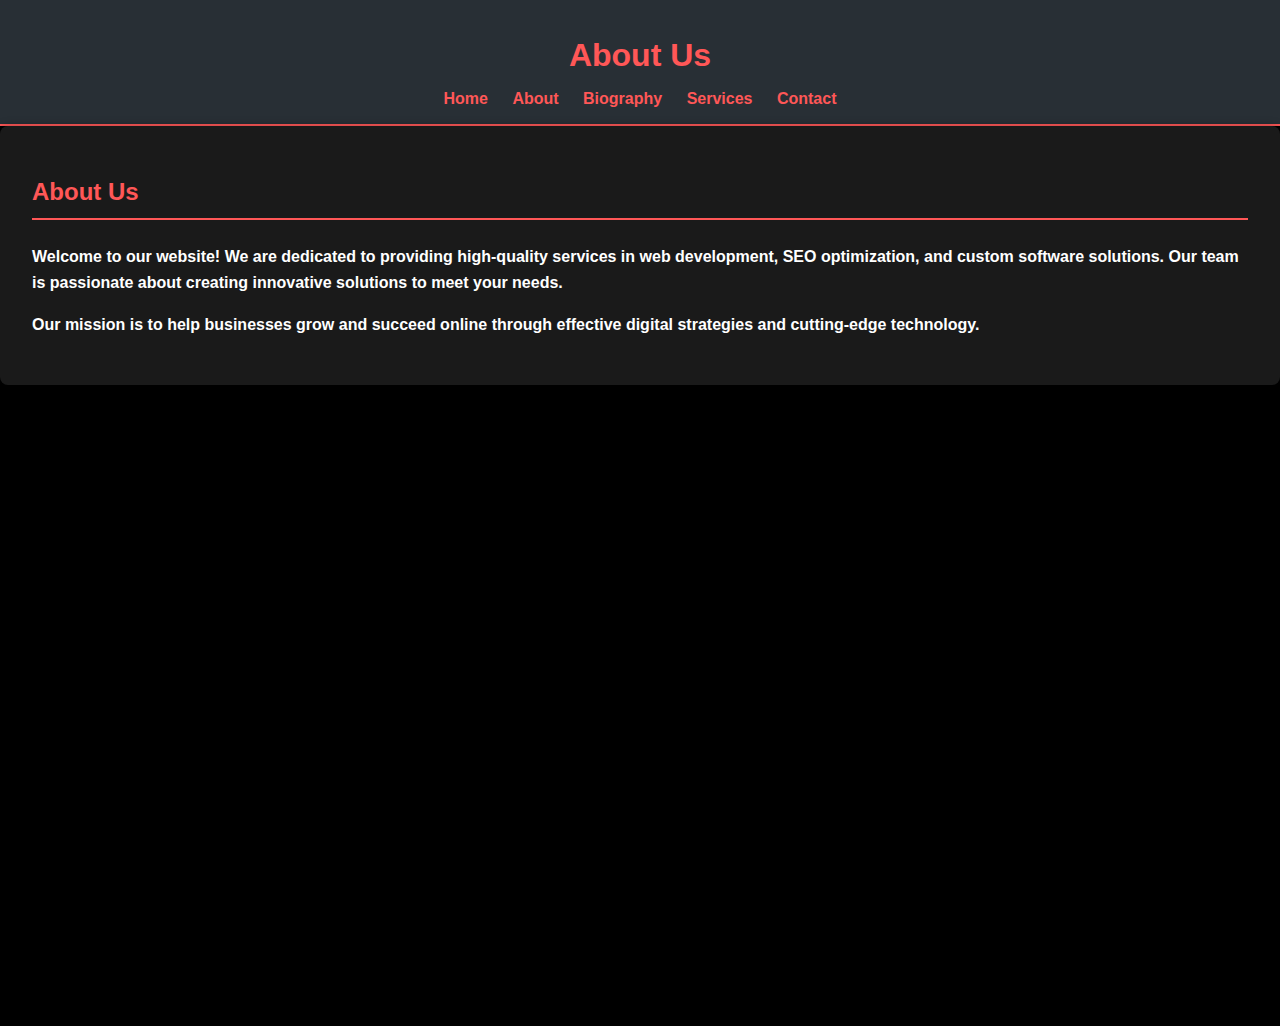
<file: about.html>
<!DOCTYPE html>
<html lang="en">
<head>
    <meta charset="UTF-8">
    <meta name="viewport" content="width=device-width, initial-scale=1.0">
    <title>About Us</title>
    <link rel="stylesheet" href="styles.css">
</head>
<body>
    <header>
        <h1>About Us</h1>
        <nav>
            <ul>
                <li><a href="index.html#home"><B>Home<B></a></li>
                <li><a href="about.html">About</a></li>
                <li><a href="biography.html">Biography</a></li>
                <li><a href="services.html">Services</a></li>
                <li><a href="contact.html">Contact</a></li>
            </ul>
        </nav>
    </header>
    <main>
        <div class="container">
            <section id="about">
                <h2>About Us</h2>
                <p>Welcome to our website! We are dedicated to providing high-quality services in web development, SEO optimization, and custom software solutions. Our team is passionate about creating innovative solutions to meet your needs.</p>
                <p>Our mission is to help businesses grow and succeed online through effective digital strategies and cutting-edge technology.</p>
            </section>
        </div>
    </main>
</body>
</html>
</file>
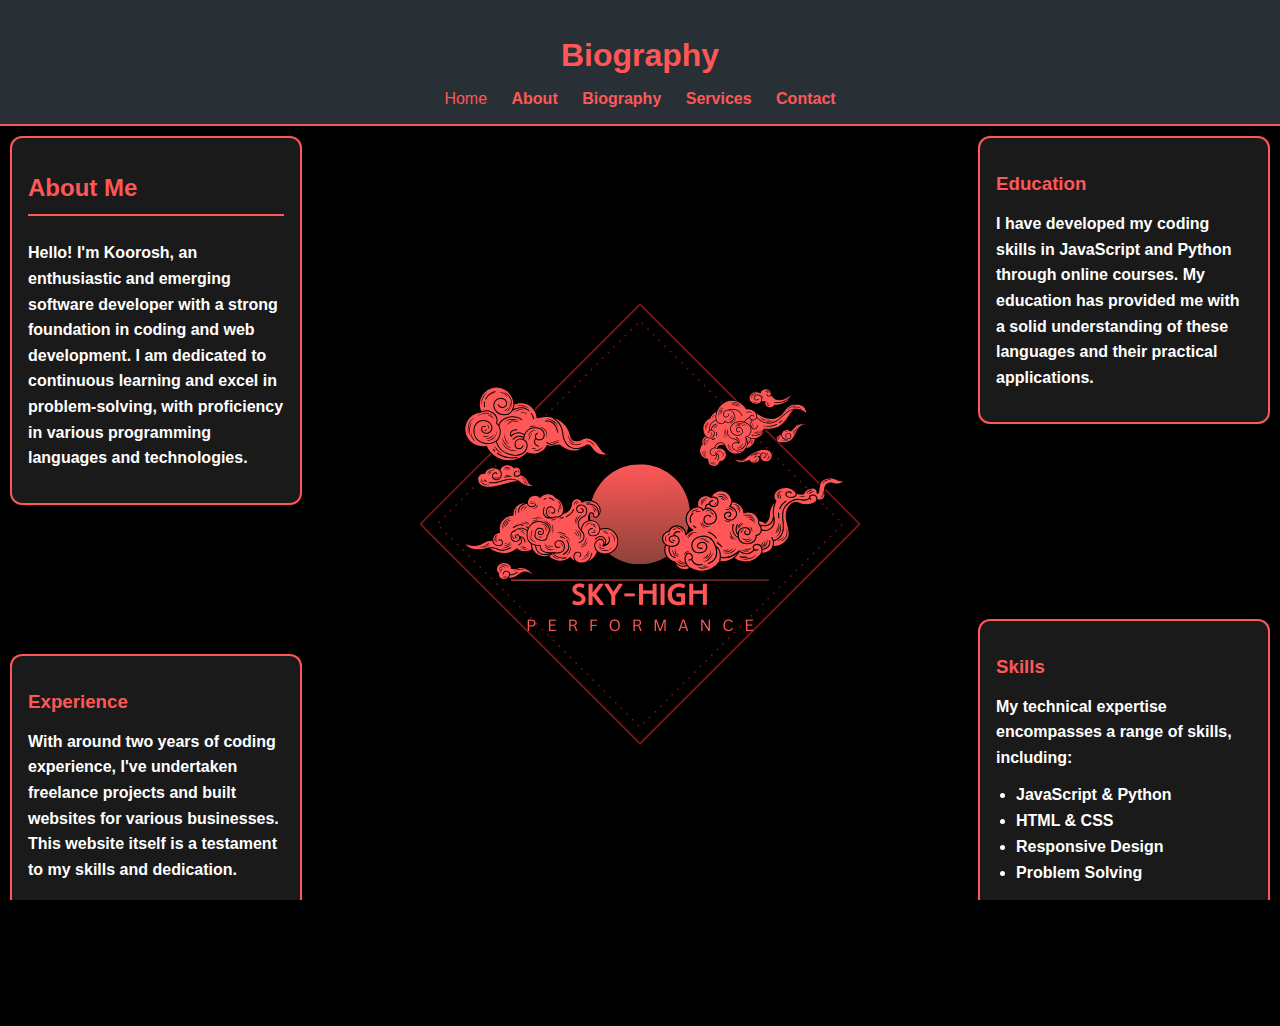
<file: biography.html>
<!DOCTYPE html>
<html lang="en">
<head>
    <meta charset="UTF-8">
    <meta name="viewport" content="width=device-width, initial-scale=1.0">
    <title>Biography</title>
    <link rel="stylesheet" href="styles.css">
</head>
<body>
    <header>
        <h1>Biography</h1>
        <nav>
            <ul>
                <li><a href="index.html#home">Home</a></li>
                <li><a href="about.html"><B>About<B></a></li>
                <li><a href="biography.html">Biography</a></li>
                <li><a href="services.html">Services</a></li>
                <li><a href="contact.html">Contact</a></li>
            </ul>
        </nav>
    </header>
    <main>
        <div class="container">
            <div class="central-content">
                <img src="Rimberio1.png" alt="Logo" class="logo">
            </div>
            <div class="bio-bubble top-left">
                <h2>About Me</h2>
                <p>Hello! I'm Koorosh, an enthusiastic and emerging software developer with a strong foundation in coding and web development. I am dedicated to continuous learning and excel in problem-solving, with proficiency in various programming languages and technologies.</p>
            </div>
            <div class="bio-bubble top-right">
                <h3>Education</h3>
                <p>I have developed my coding skills in JavaScript and Python through online courses. My education has provided me with a solid understanding of these languages and their practical applications.</p>
            </div>
            <div class="bio-bubble bottom-left">
                <h3>Experience</h3>
                <p>With around two years of coding experience, I've undertaken freelance projects and built websites for various businesses. This website itself is a testament to my skills and dedication.</p>
            </div>
            <div class="bio-bubble bottom-right">
                <h3>Skills</h3>
                <p>My technical expertise encompasses a range of skills, including:</p>
                <ul>
                    <li>JavaScript & Python</li>
                    <li>HTML & CSS</li>
                    <li>Responsive Design</li>
                    <li>Problem Solving</li>
                </ul>
            </div>
        </div>
    </main>
</body>
</html>
</file>
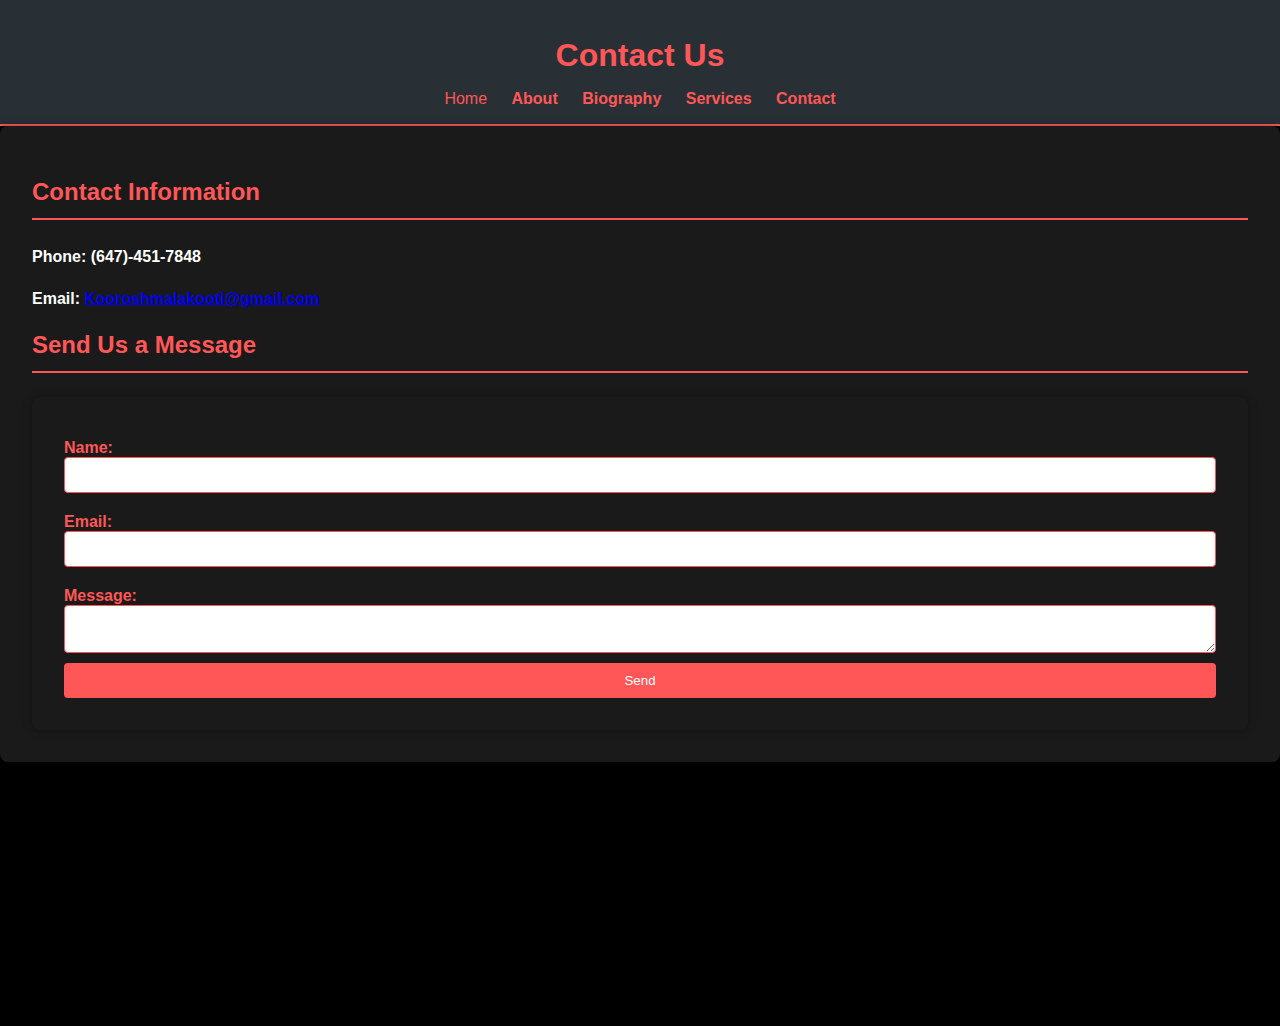
<file: contact.html>
<!DOCTYPE html>
<html lang="en">
<head>
    <meta charset="UTF-8">
    <meta name="viewport" content="width=device-width, initial-scale=1.0">
    <title>Contact Us</title>
    <link rel="stylesheet" href="styles.css">
</head>
<body>
    <header>
        <h1>Contact Us</h1>
        <nav>
            <ul>
                <li><a href="index.html#home">Home</a></li>
                <li><a href="about.html"><B>About<B></a></li>
                <li><a href="biography.html">Biography</a></li>
                <li><a href="services.html">Services</a></li>
                <li><a href="contact.html">Contact</a></li>
            </ul>
        </nav>
    </header>
    <main>
        <div class="container">
            <section id="contact">
                <h2>Contact Information</h2>
                <p>Phone: (647)-451-7848</p>
                <p>Email: <a href="mailto:Kooroshmalakooti@gmail.com">Kooroshmalakooti@gmail.com</a></p>
                <h2>Send Us a Message</h2>
                <form id="contactForm">
                    <label for="name">Name:</label>
                    <input type="text" id="name" name="name" required>
                    <label for="email">Email:</label>
                    <input type="email" id="email" name="email" required>
                    <label for="message">Message:</label>
                    <textarea id="message" name="message" required></textarea>
                    <button type="submit">Send</button>
                </form>
            </section>
        </div>
    </main>
</body>
</html>
</file>
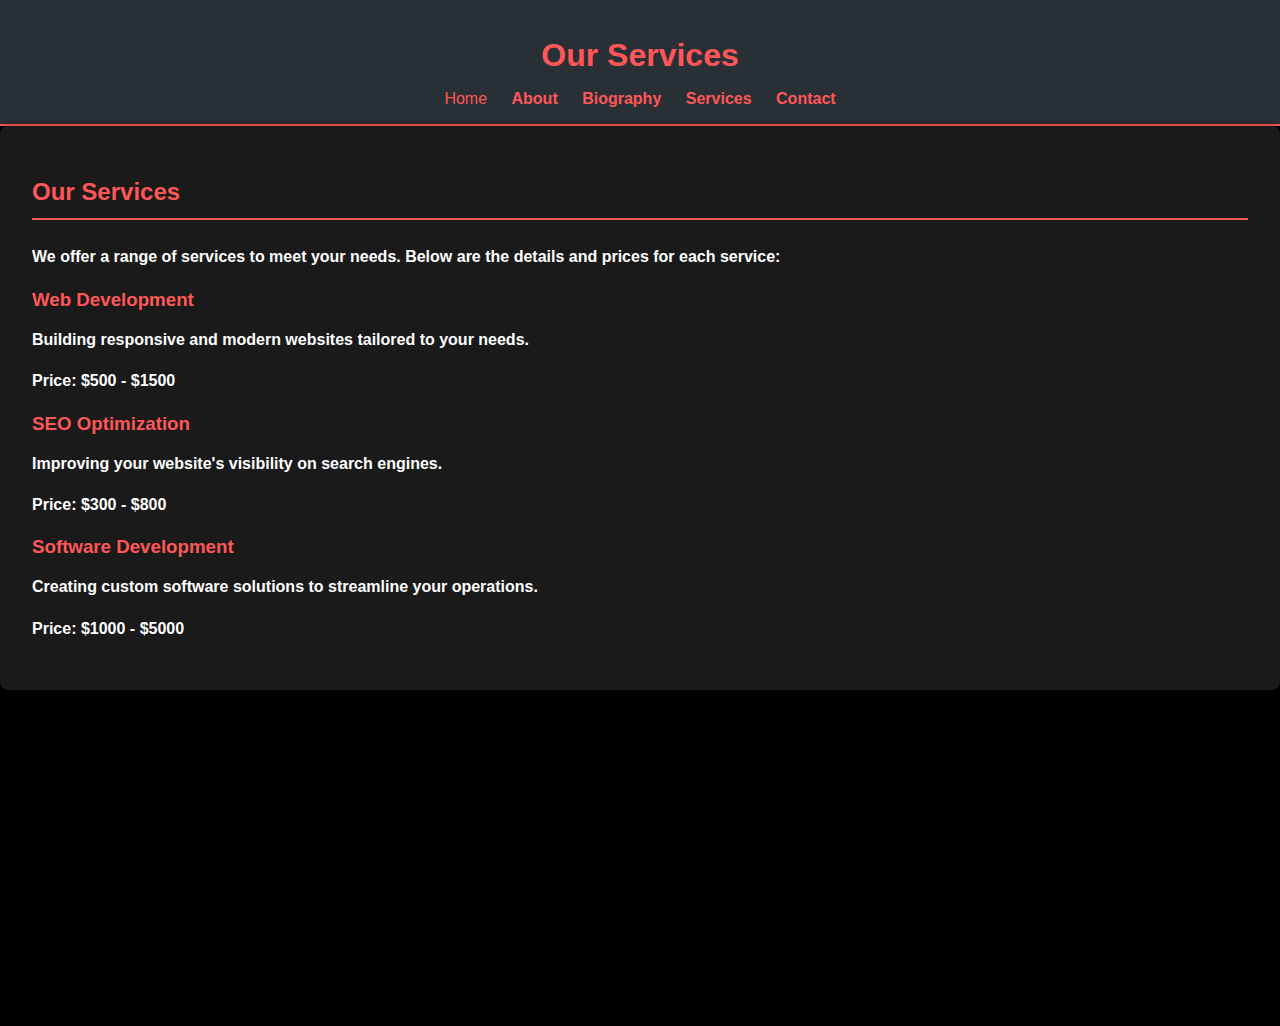
<file: services.html>
<!DOCTYPE html>
<html lang="en">
<head>
    <meta charset="UTF-8">
    <meta name="viewport" content="width=device-width, initial-scale=1.0">
    <title>Our Services</title>
    <link rel="stylesheet" href="styles.css">
</head>
<body>
    <header>
        <h1>Our Services</h1>
        <nav>
            <ul>
                <li><a href="index.html#home">Home</a></li>
                <li><a href="about.html"><B>About<B></a></li>
                <li><a href="biography.html">Biography</a></li>
                <li><a href="services.html">Services</a></li>
                <li><a href="contact.html">Contact</a></li>
            </ul>
        </nav>
    </header>
    <main>
        <div class="container">
            <section id="services">
                <h2>Our Services</h2>
                <p>We offer a range of services to meet your needs. Below are the details and prices for each service:</p>
                <div class="service">
                    <h3>Web Development</h3>
                    <p>Building responsive and modern websites tailored to your needs.</p>
                    <p><strong>Price: $500 - $1500</strong></p>
                </div>
                <div class="service">
                    <h3>SEO Optimization</h3>
                    <p>Improving your website's visibility on search engines.</p>
                    <p><strong>Price: $300 - $800</strong></p>
                </div>
                <div class="service">
                    <h3>Software Development</h3>
                    <p>Creating custom software solutions to streamline your operations.</p>
                    <p><strong>Price: $1000 - $5000</strong></p>
                </div>
            </section>
        </div>
    </main>
</body>
</html>
</file>
<file: styles.css>
/* General styles */
html, body {
    height: 100%; /* Ensure full height */
    overflow: hidden; /* Disable scrolling */
}

body {
    font-family: Arial, sans-serif;
    margin: 0;
    padding: 0;
    box-sizing: border-box;
    background-color: #000; /* Black background */
    color: #fff; /* White text */
}

header, footer {
    background-color: #282f35;
    color: #ff5757;
    text-align: center;
    padding: 1em;
}

header {
    border-bottom: 2px solid #ff5757; /* Bright red underline */
}

footer {
    border-top: 2px solid #ff5757; /* Bright red top border */
    position: fixed;
    width: 100%;
    bottom: 0;
}

nav ul {
    list-style: none;
    padding: 0;
    margin: 0;
    text-align: center;
}

nav ul li {
    display: inline;
    margin: 0 10px;
}

nav ul li a {
    color: #ff5757; /* Bright red */
    text-decoration: none;
}

main {
    position: relative; /* Allow absolute positioning of child elements */
    height: calc(100vh - 100px); /* Full viewport height minus header/footer */
    padding-bottom: 100px; /* Space to avoid cutting off content */
}

.container {
    position: relative;
    width: 100%;
    height: 100%;
}

/* Central logo or content area */
.central-content {
    position: absolute;
    top: 50%;
    left: 50%;
    transform: translate(-50%, -50%);
    text-align: center;
    z-index: 1; /* Ensure it’s on top of other content */
}

.logo {
    max-width: 100%; /* Ensure the logo fits within the container */
    height: auto; /* Maintain aspect ratio */
    animation: slideDown 2s ease-out forwards, fading 6s infinite; /* Slide down and continuous fading animation */
}

@keyframes slideDown {
    from {
        transform: translateY(-100%);
    }
    to {
        transform: translateY(0);
    }
}

@keyframes fading {
    0%, 70%, 100% {
        opacity: 1;
    }
    35% {
        opacity: 0.5;
    }
}

.half-diamond {
    position: absolute;
    width: 50vw;
    height: 100vh;
    background-color: #ff5757; /* Bright red color */
    clip-path: polygon(100% 0, 0% 100%, 100% 100%);
    z-index: 0; /* Behind the logo */
}

.half-diamond.left {
    left: -50vw;
    animation: slideInLeft 2s ease-out forwards; /* Slide in from left */
}

.half-diamond.right {
    right: -50vw;
    animation: slideInRight 2s ease-out forwards; /* Slide in from right */
}

@keyframes slideInLeft {
    from {
        transform: translateX(-100%);
    }
    to {
        transform: translateX(0);
    }
}

@keyframes slideInRight {
    from {
        transform: translateX(100%);
    }
    to {
        transform: translateX(0);
    }
}

.welcome-text {
    position: absolute;
    bottom: -50px;
    width: 100%;
    text-align: center;
    font-size: 2em;
    color: #ff5757; /* Bright red text */
    animation: slideUp 2s ease-out forwards; /* Slide up animation */
}

@keyframes slideUp {
    from {
        transform: translateY(100%);
    }
    to {
        transform: translateY(0);
    }
}

/* Bubble styles */
.bio-bubble {
    background-color: #1a1a1a; /* Dark background for bubbles */
    border: 2px solid #ff5757; /* Bright red outline */
    border-radius: 12px; /* Rounded corners for bubbles */
    padding: 1em; /* Space inside the bubble */
    box-shadow: 0 0 8px rgba(0, 0, 0, 0.3); /* Subtle shadow */
    color: #fff; /* White text */
    width: 20%;
    max-width: 300px;
    position: absolute; /* Absolute positioning for corner placement */
}

.bio-bubble h2, .bio-bubble h3 {
    color: #ff5757; /* Bright red for headings */
}

.top-left {
    top: 10px;
    left: 10px;
}

.top-right {
    top: 10px;
    right: 10px;
}

.bottom-left {
    bottom: 10px;
    left: 10px;
}

.bottom-right {
    bottom: 10px;
    right: 10px;
}

/* Services, Home, and Contact Section Formatting */
section {
    background: #1a1a1a; /* Dark background for sections */
    padding: 2em;
    border-radius: 8px; /* Rounded corners */
    box-shadow: 0 0 10px rgba(0, 0, 0, 0.3); /* Subtle shadow */
    margin-bottom: 2em;
    text-align: left; /* Left-align text */
}

h1 {
    color: #ff5757; /* Bright red for main title */
    margin-bottom: 0.5em; /* Space below title */
}

h2 {
    color: #ff5757; /* Bright red for section headings */
    border-bottom: 2px solid #ff5757; /* Underline with bright red */
    padding-bottom: 0.5em;
    margin-bottom: 1em;
}

h3 {
    margin-top: 1em; /* Adjust top margin */
    margin-bottom: 0.5em;
    color: #ff5757; /* Bright red for subheadings */
}

p {
    line-height: 1.6; /* Better readability */
    margin-bottom: 1em;
}

ul {
    padding-left: 20px;
}

ul li {
    margin-bottom: 0.5em;
}

/* Form Styles */
form {
    display: flex;
    flex-direction: column;
    background: #1a1a1a; /* Dark background for form */
    padding: 2em;
    border-radius: 8px; /* Rounded corners for form */
    box-shadow: 0 0 10px rgba(0, 0, 0, 0.3); /* Subtle shadow */
}

form label {
    margin-top: 10px;
    color: #ff5757; /* Bright red label text */
}

form input,
form textarea {
    margin-bottom: 10px;
    padding: 8px;
    font-size: 1em;
    border: 1px solid #ff5757; /* Bright red border */
    border-radius: 4px; /* Rounded corners for inputs */
    color: #000; /* Black text inside inputs */
}

form button {
    background-color: #ff5757; /* Bright red background */
    color: white;
    padding: 10px;
    border: none;
    cursor: pointer;
    border-radius: 4px; /* Rounded corners for button */
}

form button:hover {
    background-color: #e94e4e; /* Slightly darker red on hover */
}
</file>
